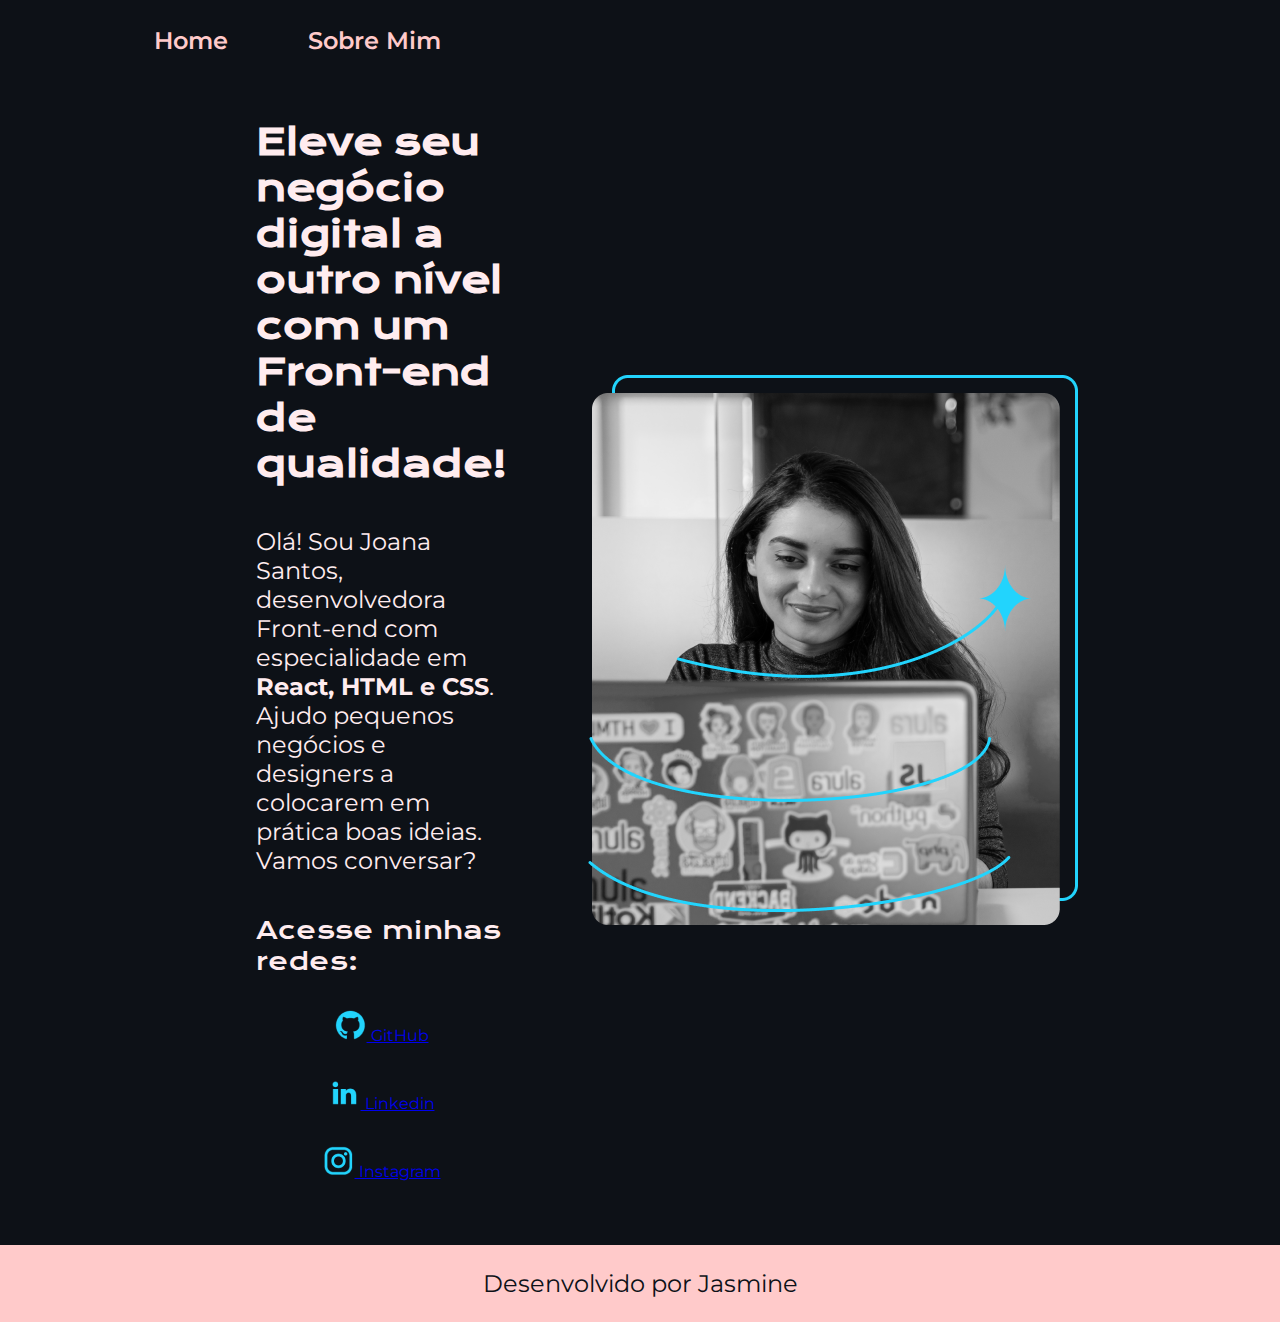
<file: index.html>
<!DOCTYPE html>
<html lang="pt-br">
<head>
    <meta charset="UTF-8"> 
    <meta http-equiv="X-UA-Compatible" content="IE=edge">
    <meta name="viewport" content="width=device-width, initial-scale=1.0">
    <title>Portifolio</title>
    <link rel="stylesheet" href="./styles/style.css">
</head>
<body>
    <header class="cabecalho">
        <nav class="cabecalho__menu">
            <a class="cabecalho__menu__link" href="index.html">Home</a>
            <a class="cabecalho__menu__link" href="about.html">Sobre Mim</a>
        </nav>
    </header>
    <main class="apresentacao">
        <section class="apresentacao__conteudo">
        <h1 class="apresentacao__conteudo__titulo">
            Eleve seu negócio digital a outro nível 
            <strong class=' titulo-destaque'>com um Front-end de qualidade!
            </strong></h1>
            <p class="apresentacao__conteudo__texto">Olá! Sou Joana Santos, desenvolvedora 
            Front-end com especialidade em <strong>React, HTML e
            CSS</strong>. Ajudo pequenos negócios e designers a 
            colocarem em prática boas ideias. Vamos 
            conversar?</p>

            <div class="apresentacao__links">

                <h2 class="apresentacao__links__subtitulo">Acesse minhas redes:</h2>

                <a class="apresentacao__links__link" href="https://github.com/JasCastro21">
                    <img src="./assets/github.png">
                    GitHub
                </a>

                <a class="apresentacao__links__link" href="https://www.linkedin.com/in/jasmine-castro-1b8974224/">
                    <img src="./assets/linkedin.png">
                    Linkedin
                </a>

                <a class="apresentacao__links__link" href="https://www.instagram.com/">
                    <img src="./assets/instagram.png">
                    Instagram
                </a>

            </div>
            
        </section>
            <img src="./assets/Imagem.png" alt="Foto da Joana Santos programando">
    </main>

    <footer class="rodape">

        <p >Desenvolvido por Jasmine</p>

    </footer>

</body>
</html>
</file>
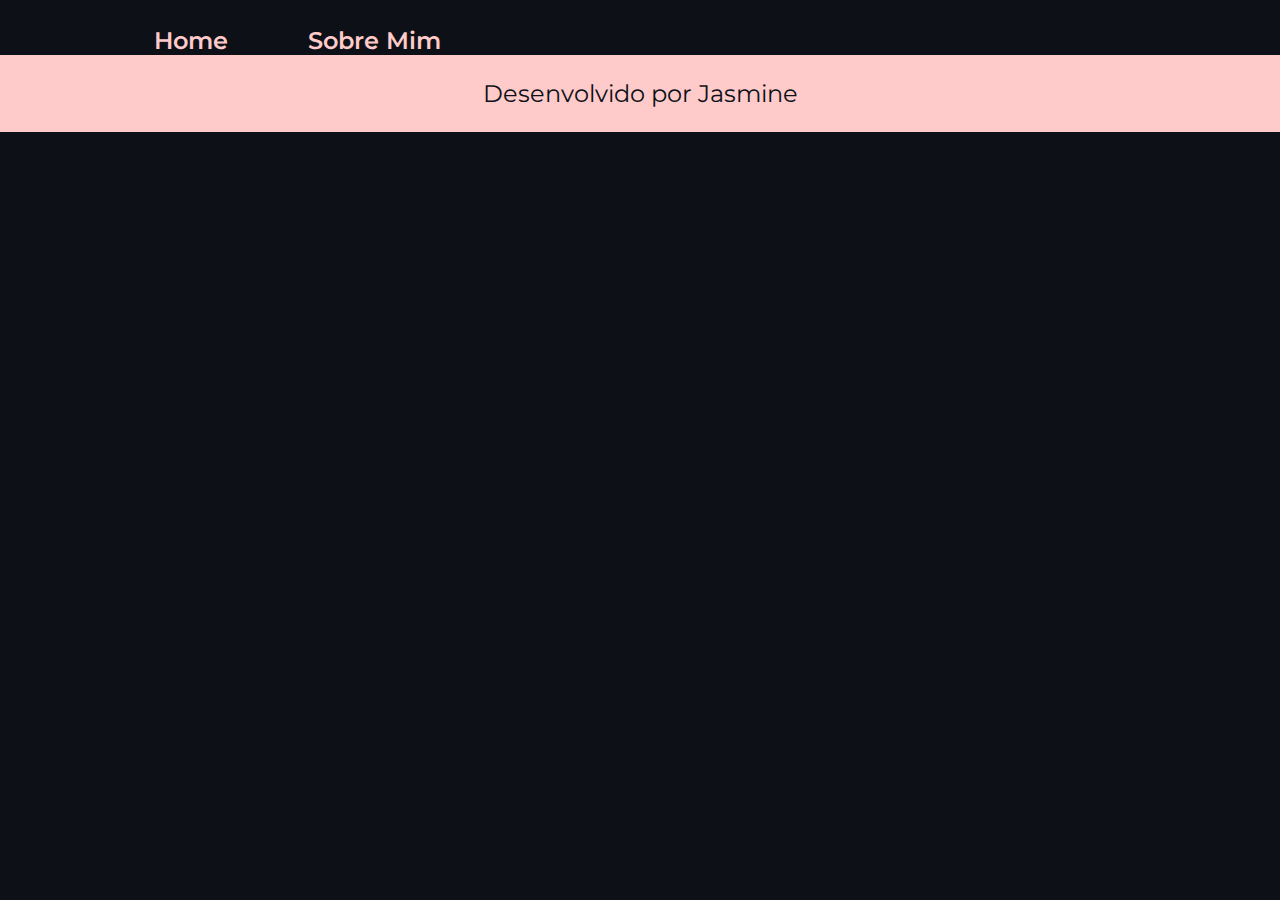
<file: about.html>
<!DOCTYPE html>
<html lang="pt-br">
<head>
    <meta charset="UTF-8">
    <meta name="viewport" content="width=device-width, initial-scale=1.0">
    <title>Sobre Mim</title>
    <link rel="stylesheet" href="./styles/style.css">
</head>
<body>

    <header class="cabecalho">
        <nav class="cabecalho__menu">
            <a class="cabecalho__menu__link" href="index.html">Home</a>
            <a class="cabecalho__menu__link" href="about.html">Sobre Mim</a>
        </nav>
    </header>

    <main></main>

    <footer class="rodape">
        <p >Desenvolvido por Jasmine</p>
    </footer>
</body>
</html>
</file>
<file: styles/style.css>
@import url('https://fonts.googleapis.com/css2?family=Krona+One&family=Montserrat:ital,wght@0,100..900;1,100..900&display=swap');

:root {
    --cor-primaria: #0D1117;
    --cor-secundaria: #FFECEF;
    --cor-terciaria: #FFCACA;
    --cor-hover: #372948;

    --fonte-primaria: "Krona One", sans-serif;
    --fonte-secundaria: "Montserrat", sans-serif;
}

* {
    margin: 0;
    padding: 0;
    box-sizing: border-box;
}

body {
    background-color: var(--cor-primaria);
    color: var(--cor-secundaria);
    font-family: var(--fonte-secundaria);
}

.cabecalho {
    padding: 2% 0% 0% 12%;
}

.cabecalho__menu {
    display: flex;
    gap: 80px;
}

.cabecalho__menu__link {
    font-size: 1.5rem;
    font-weight: 600;
    color: var(--cor-terciaria);
    text-decoration: none;
}

.apresentacao {
    padding: 5% 20%;
    display: flex;
    align-items: center;
    justify-content: space-between;
    gap: 82px;
}

.apresentacao__conteudo {
    width: 50%;
    display: flex;
    flex-direction: column;
    gap: 40px;
}

.apresentacao__conteudo__titulo {
    font-size: 2.25rem;
    font-family: var(--fonte-primaria);
}

.apresentacao__conteudo__texto {
    font-size: 1.5rem;
}

.apresentacao__links {
    display: flex;
    flex-direction: column;
    justify-content: space-between;
    align-items: center;
    gap: 32px;
}

.apresentacao__links__subtitulo {
    font-family: var(--fonte-primaria);
    font-weight: 400;
    font-size: 1.5rem;
}

.apresentacao__links__navegacao {
    display: flex;
    justify-content: center;
    gap: 16px;
    border: 2px solid var(--cor-terciaria);
    width: 50%;
    text-align: center;
    border-radius: 8px;
    font-size: 1.5rem;
    padding: 21.5px 0;
    text-decoration: none;
    color: var(--cor-secundaria);
    font-family: var(--fonte-secundaria);
    font-weight: 600;
}

.apresentacao__links__link:hover {
    background-color: var(--cor-hover);
}

.apresentacao__imagem{
    width: 50%;
}

.rodape {
    padding: 24px;
    color: var(--cor-primaria);
    background-color: var(--cor-terciaria);
    text-align: center;
    font-size: 1.5rem;
    font-weight: 400px;
}

@media (max-width: 1200px){
    .cabecalho{
        padding: 10%;
    }

    .cabecalho__menu{
        justify-content: center;
    }

    .apresentacao{
        flex-direction: column-reverse;
        padding: 5%;
    }

    .apresentacao__conteudo{
        width: auto;
    }
    
}
</file>
